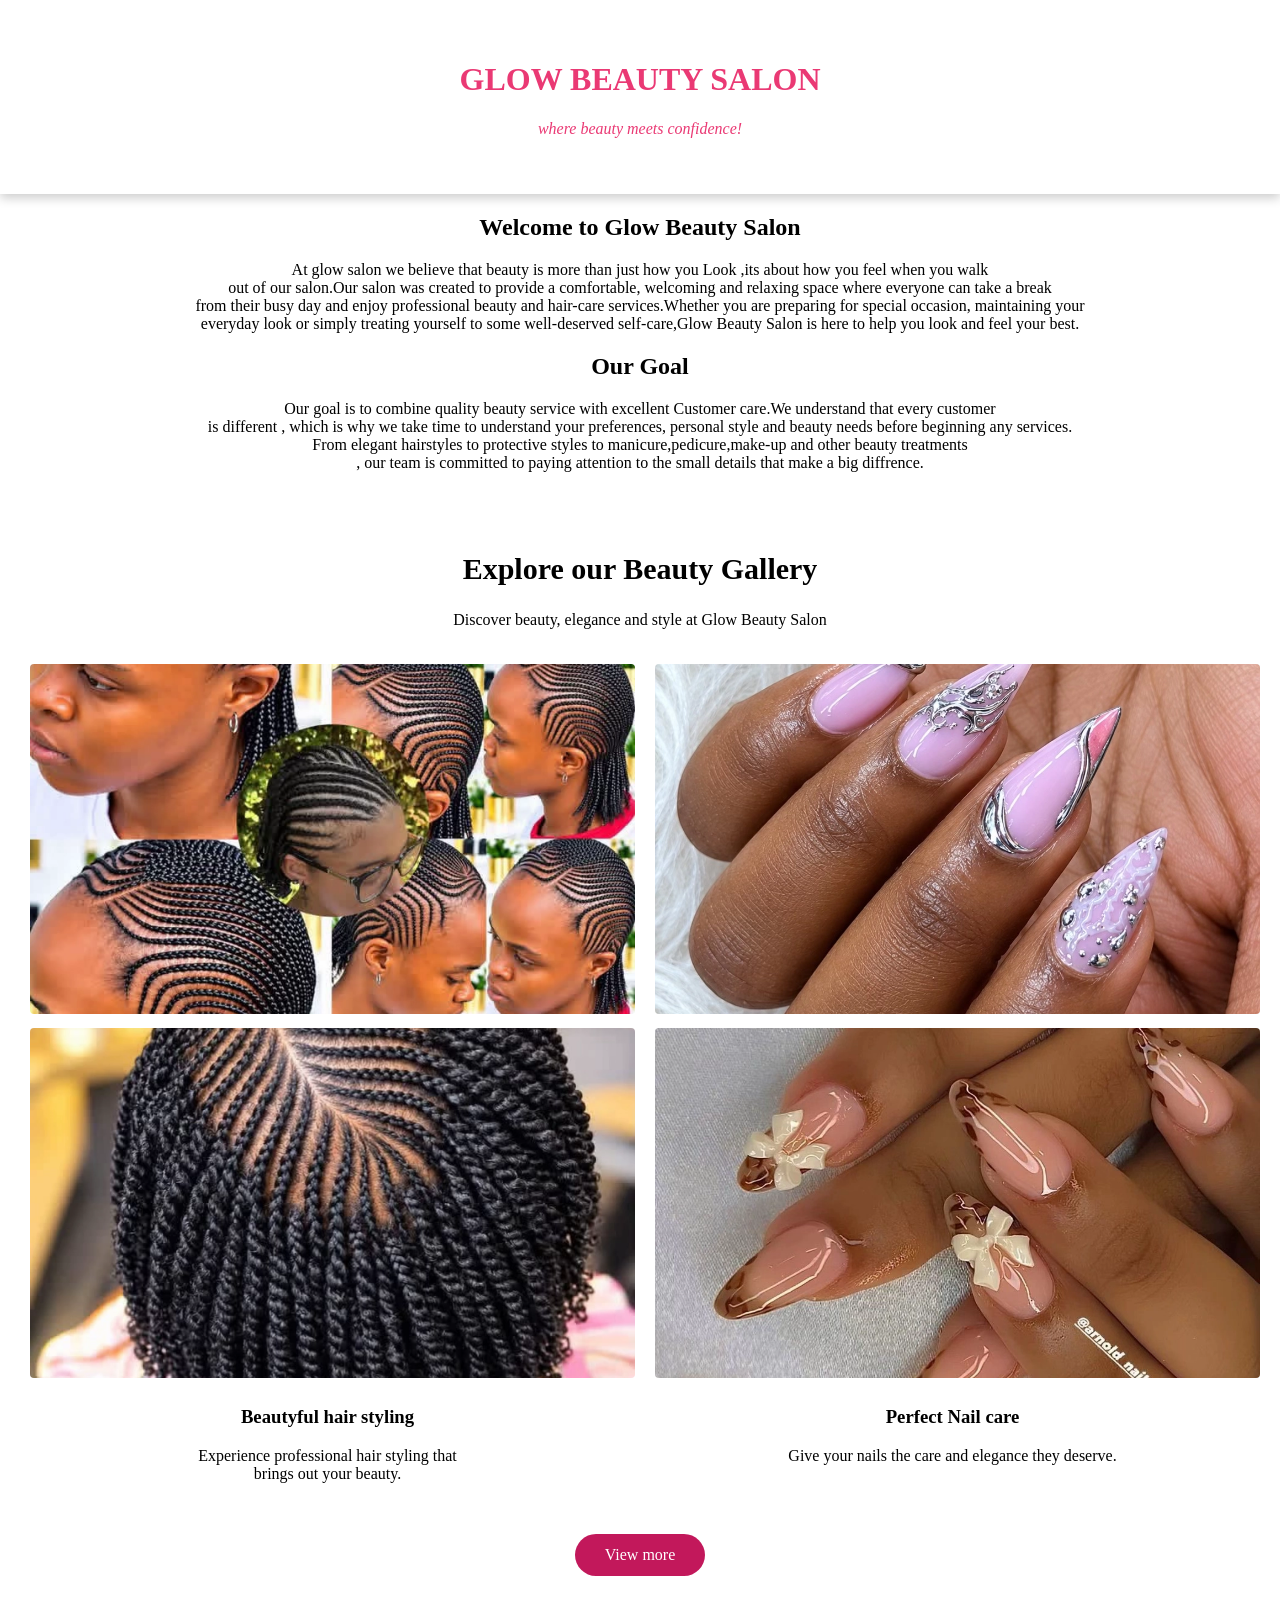
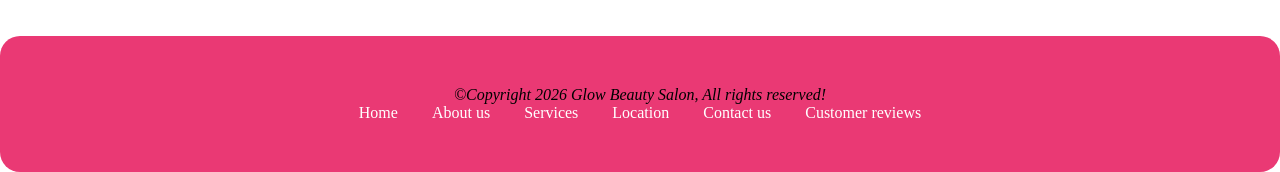
<file: portfolio/index.html>
<!DOCTYPE html>
<html lang="en">

<head>
    <meta charset="UTF-8">
    <meta name="viewport" content="width=device-width, initial-scale=1.0">
    <title>GLOW BEAUTY SALON</title>
    <link rel="stylesheet" href="style.css">
</head>

<body>
    <header>
        <h1>GLOW BEAUTY SALON</h1>
        <P><I>where beauty meets confidence!</I></P>
    </header>
    <h2>Welcome to Glow Beauty Salon</h2>
    <p>At glow salon we believe that beauty is more than just how you Look
        ,its about how you feel when you walk<br>out of our salon.Our salon
        was created to provide a comfortable, welcoming and relaxing space
        where everyone can take a break<br>from their busy day and enjoy
        professional beauty and hair-care services.Whether you are preparing
        for special occasion, maintaining your<br> everyday look or simply
        treating yourself to some well-deserved self-care,Glow Beauty Salon is
        here to help you look and feel your best.
    </p>
    <h2>Our Goal</h2>
    <p>Our goal is to combine quality beauty service with excellent Customer
        care.We understand that every customer<br> is different , which is why
        we take time to understand your preferences, personal style and beauty
        needs before beginning any services.<br>From elegant hairstyles to
        protective styles to manicure,pedicure,make-up and other beauty treatments
        <br>, our team is committed to paying attention to the small details that
        make a big diffrence.


    </p>
    <section class="gallery">
        <h2>Explore our Beauty Gallery</h2>
        <p>Discover beauty, elegance and style at Glow Beauty Salon</p>

        <div class="gallery-container">

            <div class="gallery-card">
                <img src="../images/hair.webp" alt="Hair-styling">
                <img src="../images/hair2.webp" alt="Hair-styling">
                <h3>Beautyful hair styling</h3>
                <p>Experience professional hair styling that <br>brings out 
                    your beauty.
                </p>
            </div>

            <div class="gallery-card">
                <img src="../images/nails2.webp" alt="Nail services">
                <img src="../images/nails.webp" alt="Nail services">
                <h3>Perfect Nail care</h3>
                <p>Give your nails the care and elegance they deserve.</p>
            </div>


        </div>

        <div class="view-more">
            <a href="gallery.html">View more</a>
        </div>
    </section>


    <footer>
        <i>&#169;Copyright 2026 Glow Beauty Salon, All rights reserved!</i><br>
        <nav>
            <a href="index.html">Home</a>
            <a href="Aboutus.html">About us</a>
            <a href="services.html">Services</a>
            <a href="Location.html">Location</a>
            <a href="Contact.html">Contact us</a>
            <a href="customerreviews.html">Customer reviews</a>
        </nav>
    </footer>
</body>

</html>
</file>
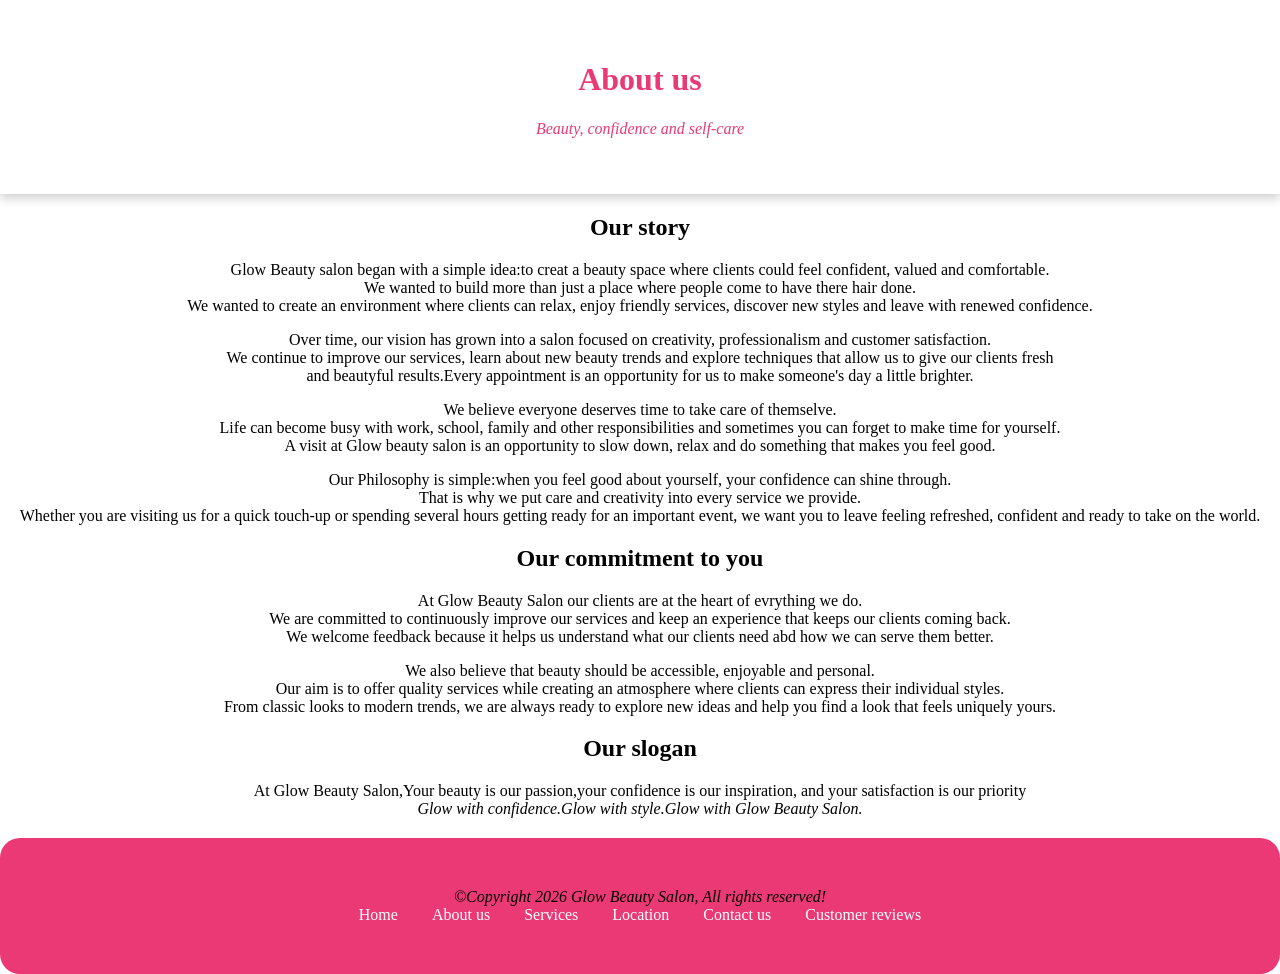
<file: portfolio/Aboutus.html>
<!DOCTYPE html>
<html lang="en">

<head>
    <meta charset="UTF-8">
    <meta name="viewport" content="width=device-width, initial-scale=1.0">
    <title>About us</title>
    <link rel="stylesheet" href="style.css">
</head>

<body>
    <header>
        <h1>About us</h1>
        <p><i>Beauty, confidence and self-care</i></p>
    </header>
    <section class="Aboutus">
        <h2>Our story</h2>
        <p>Glow Beauty salon began with a simple idea:to creat
            a beauty space where clients could feel confident,
            valued and comfortable.<br>We wanted to build more
            than just a place where people come to have there
            hair done.<br>We wanted to create an environment
            where clients can relax, enjoy friendly services,
            discover new styles and leave with renewed confidence.

        </p>
        <p>
            Over time, our vision has grown into a salon focused
            on creativity, professionalism and customer satisfaction.<br>
            We continue to improve our services, learn about new beauty
            trends and explore techniques that allow us to give our clients
            fresh <br>and beautyful results.Every appointment is an
            opportunity for us to make someone's day a little brighter.
        </p>
        <p>
            We believe everyone deserves time to take care of themselve.
            <br>Life can become busy with work, school, family and other
            responsibilities and sometimes you can forget to make time 
            for yourself.<br> A visit at Glow beauty salon is an opportunity
             to slow down, relax and do something that makes you feel good.
        </p>
        <p>
            Our Philosophy is simple:when you feel good about yourself, your
            confidence can shine through.<br>That is why we put care and creativity
            into every service we provide.<br>Whether you are visiting us for a 
            quick touch-up or spending several hours getting ready for an important 
            event, we want you to leave feeling refreshed, confident and ready to
            take on the world.
        </p>
        <h2>Our commitment to you</h2>
        <p>
            At Glow Beauty Salon our clients are at the heart of evrything we
            do.<br>We are committed to continuously improve our services and
            keep an experience that keeps our clients coming back.<br>We 
            welcome feedback because it helps us understand what our clients
             need abd how we can serve them better.
        </p>
        <p>
            We also believe that beauty should be accessible, enjoyable and
            personal.<br>Our aim is to offer quality services while creating 
            an atmosphere where clients can express their individual styles.
            <br>From classic looks to modern trends, we are always ready to 
            explore new ideas and help you find a look that feels uniquely yours.
        </p>
        <div class="slogan">
            <h2>Our slogan</h2>
            <p>
                At Glow Beauty Salon,Your beauty is our passion,your confidence 
                is our inspiration, and your satisfaction is our priority<br>
                <i>
                    Glow with confidence.Glow with style.Glow with Glow Beauty Salon.
                </i> 
            </p>
        </div>
    </section>
    <footer>
        <i>&#169;Copyright 2026 Glow Beauty Salon, All rights reserved!</i><br>
        <nav>
            <a href="index.html">Home</a>
            <a href="Aboutus.html">About us</a>
            <a href="services.html">Services</a>
            <a href="Location.html">Location</a>
            <a href="Contact.html">Contact us</a>
            <a href="customerreviews.html">Customer reviews</a>
        </nav>
    </footer>
</body>

</html>
</file>
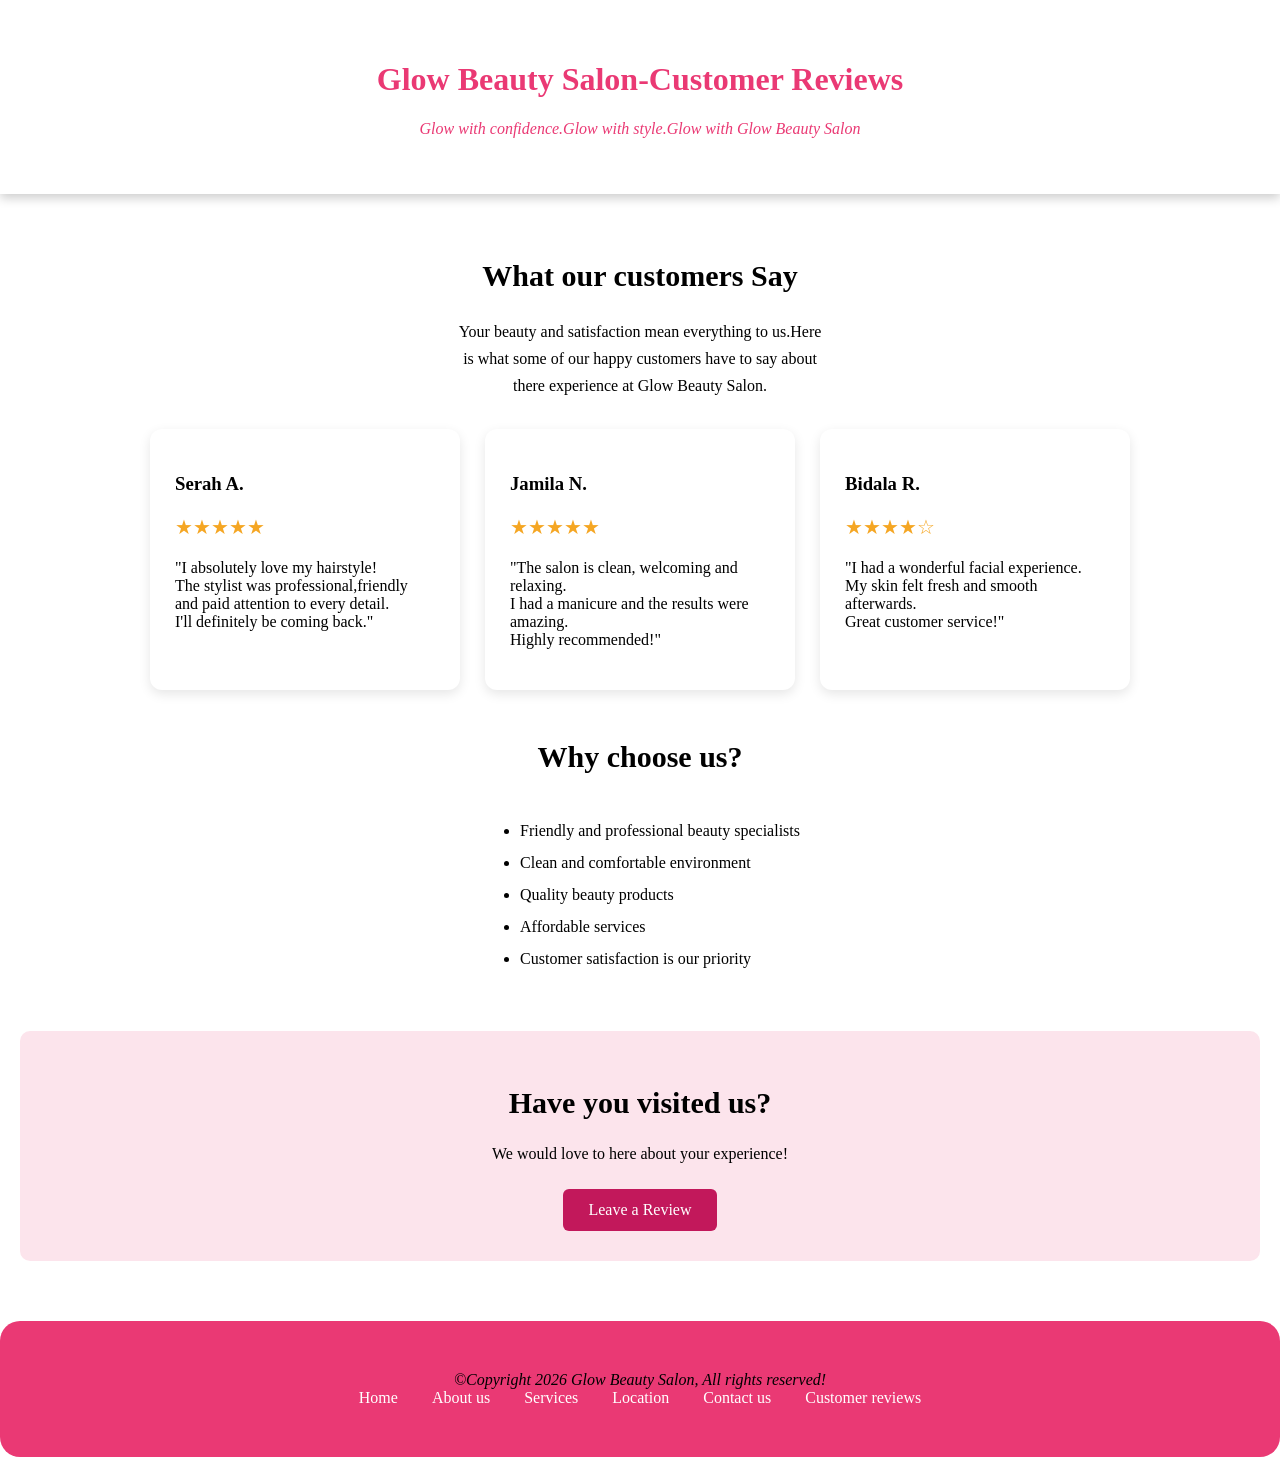
<file: portfolio/customerreviews.html>
<!DOCTYPE html>
<html lang="en">

<head>
    <meta charset="UTF-8">
    <meta name="viewport" content="width=device-width, initial-scale=1.0">
    <title>Customer reviews</title>
    <link rel="stylesheet" href="style.css">
</head>

<body>
    <header>
        <h1>Glow Beauty Salon-Customer Reviews</h1>
        <p>
            <i>Glow with confidence.Glow with style.Glow with
                Glow Beauty Salon
            </i>
        </p>
    </header>
    <section class="reviews">
        <h2>What our customers Say</h2>
        <p class="intro">
            Your beauty and satisfaction mean everything to us.Here<br>
            is what some of our happy customers have to say about<br>
            there experience at Glow Beauty Salon.
        </p>
        <div class="review-container">

            <div class="review-card">
                <h3>Serah A.</h3>
                <p class="stars">★★★★★</p>
                <p>
                    "I absolutely love my hairstyle!<br>
                    The stylist was professional,friendly<br>
                    and paid attention to every detail.<br>
                    I'll definitely be coming back."
                </p>
            </div>

            <div class="review-card">
                <h3>Jamila N.</h3>
                <p class="stars">★★★★★</p>
                <p>
                    "The salon is clean, welcoming and relaxing.<br>
                    I had a manicure and the results were amazing.<br>
                    Highly recommended!"

                </p>
            </div>

            <div class="review-card">
                <h3>Bidala R.</h3>
                <p class="stars">★★★★☆</p>
                <p>
                    "I had a wonderful facial experience.<br>
                    My skin felt fresh and smooth afterwards.<br>
                    Great customer service!"

                </p>
            </div>
        </div>

        <div class="choose-us">
            <h2>Why choose us?</h2>
            <ul>
                <li>Friendly and professional beauty specialists</li>
                <li>Clean and comfortable environment</li>
                <li>Quality beauty products</li>
                <li>Affordable services</li>
                <li>Customer satisfaction is our priority</li>
            </ul>
        </div>

        <div class="review-button">
            <h2>Have you visited us?</h2>
            <p>We would love to here about your experience!</p>
            <a href="mailto:mitchellemenya210@gmail.com">
                Leave a Review
            </a>
        </div>
    </section>
    <footer>
        <i>&#169;Copyright 2026 Glow Beauty Salon, All rights reserved!</i><br>
        <nav>
            <a href="index.html">Home</a>
            <a href="Aboutus.html">About us</a>
            <a href="services.html">Services</a>
            <a href="Location.html">Location</a>
            <a href="Contact.html">Contact us</a>
            <a href="customerreviews.html">Customer reviews</a>
        </nav>
    </footer>
</body>

</html>
</file>
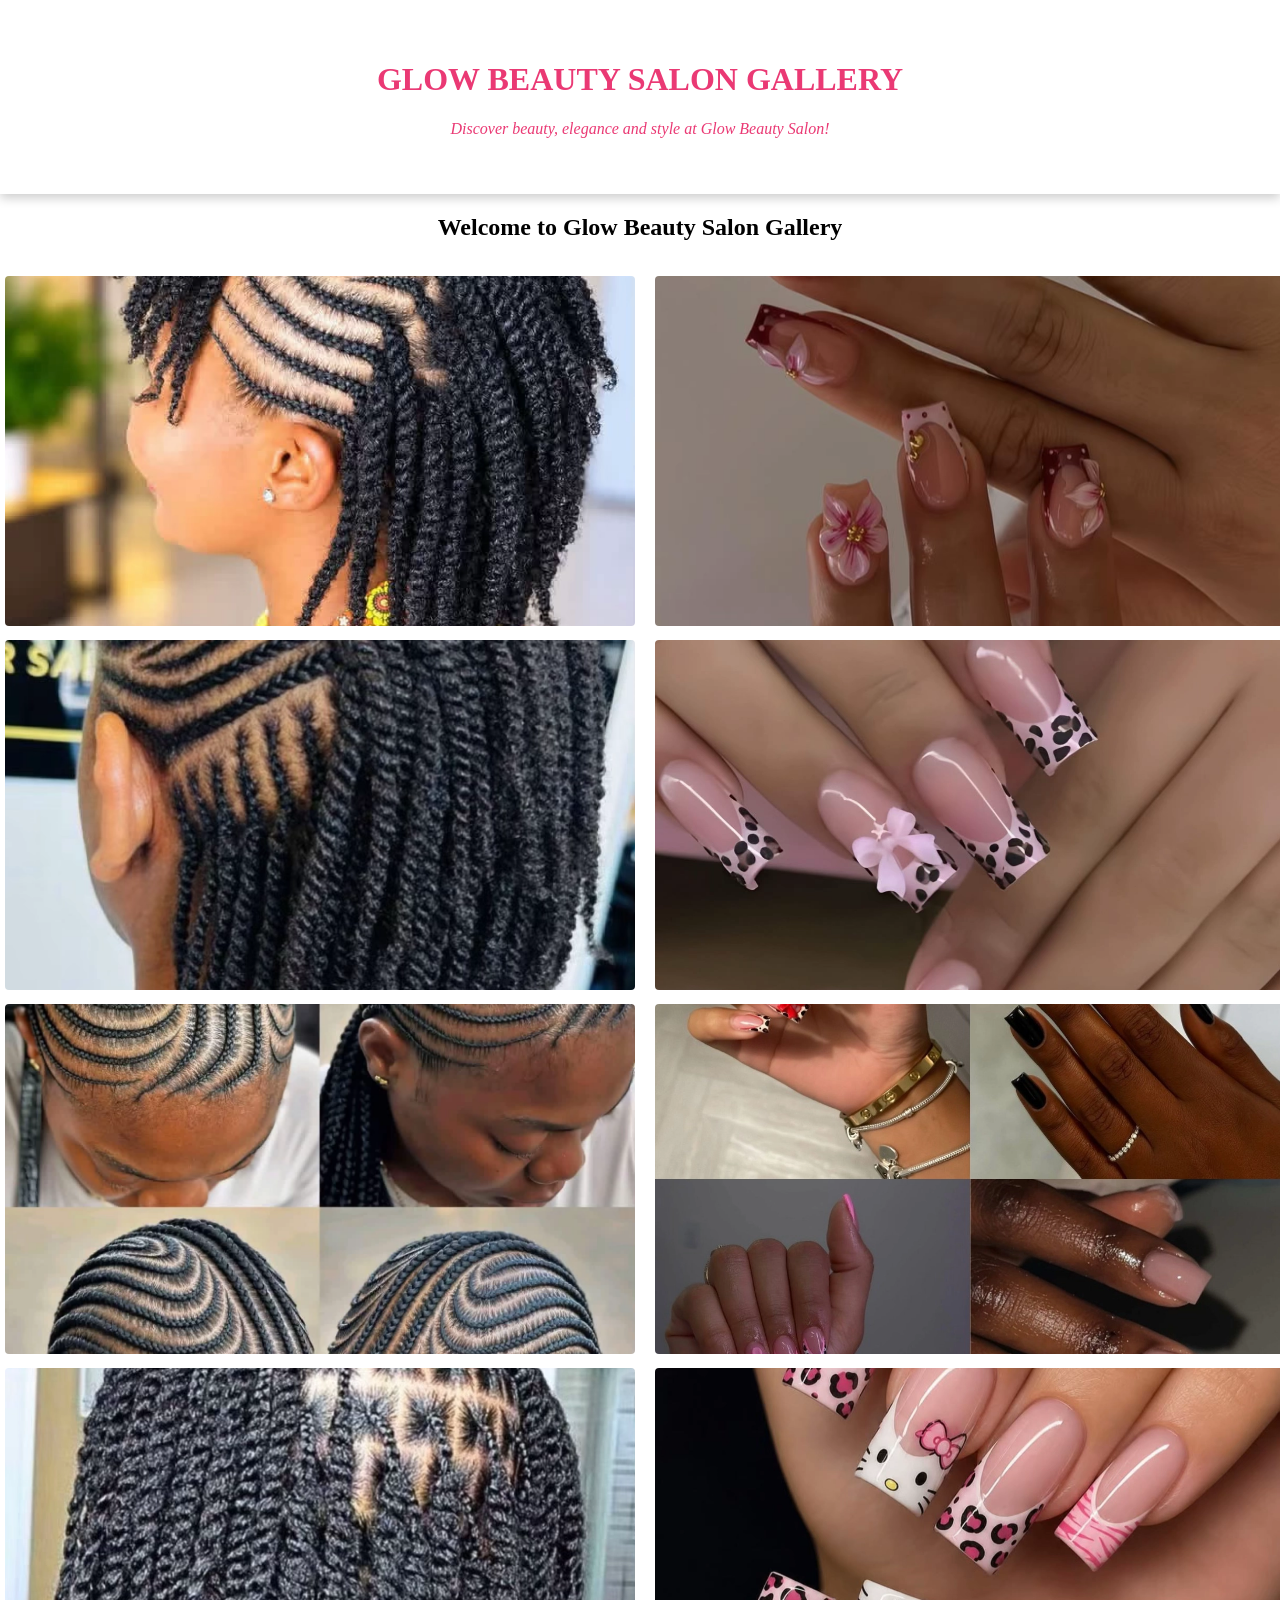
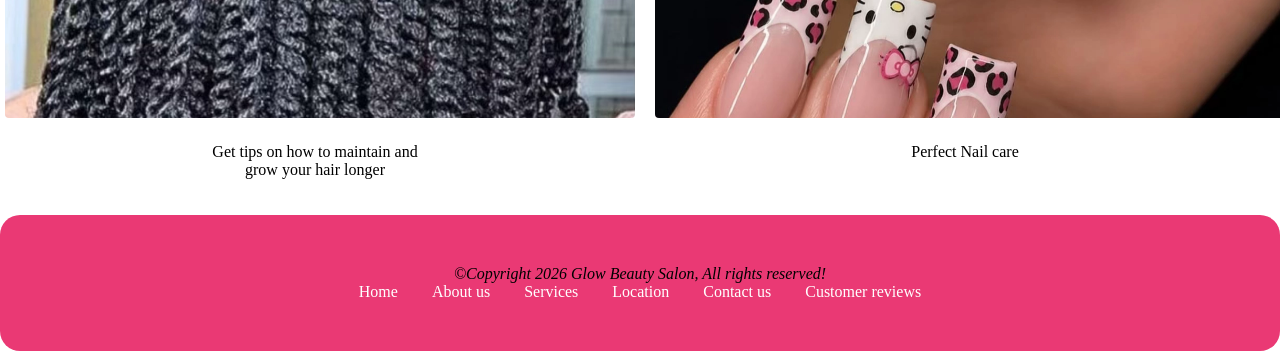
<file: portfolio/gallery.html>
<!DOCTYPE html>
<html lang="en">
<head>
    <meta charset="UTF-8">
    <meta name="viewport" content="width=device-width, initial-scale=1.0">
    <title>Document</title>
    <link rel="stylesheet" href="style.css">
</head>
<body>
      <header>
        <h1>GLOW BEAUTY SALON GALLERY</h1>
        <P><I>Discover beauty, elegance and style at Glow Beauty Salon!</I></P>
    </header>
    <h2>Welcome to Glow Beauty Salon Gallery</h2>
       <div class="gallery-container">
       <div class="gallery-card">
        <img src="../images/hair3.webp" alt="Hair styling">
        <img src="../images/hair4.webp" alt="Hair-styling">
        <img src="../images/hair5.webp" alt="Hair styling">
        <img src="../images/hair6.webp" alt="Hair styling">
        <p>Get tips on how to maintain and<br> grow your hair longer</p>

       </div>

       <div class="gallery-card">
        <img src="../images/nails4.webp" alt="Nail services">
        <img src="../images/nails5.webp" alt="Nail services">
        <img src="../images/nails6.webp" alt="Nail services">
        <img src="../images/nails7.webp" alt="Nail services">
        <p>Perfect Nail care</p>
       </div>


       </div>

    <footer>
        <i>&#169;Copyright 2026 Glow Beauty Salon, All rights reserved!</i><br>
        <nav>
            <a href="index.html">Home</a>
            <a href="Aboutus.html">About us</a>
            <a href="services.html">Services</a>
            <a href="Location.html">Location</a>
            <a href="Contact.html">Contact us</a>
            <a href="customerreviews.html">Customer reviews</a>
        </nav>
    </footer>
</body>
</html>
</file>
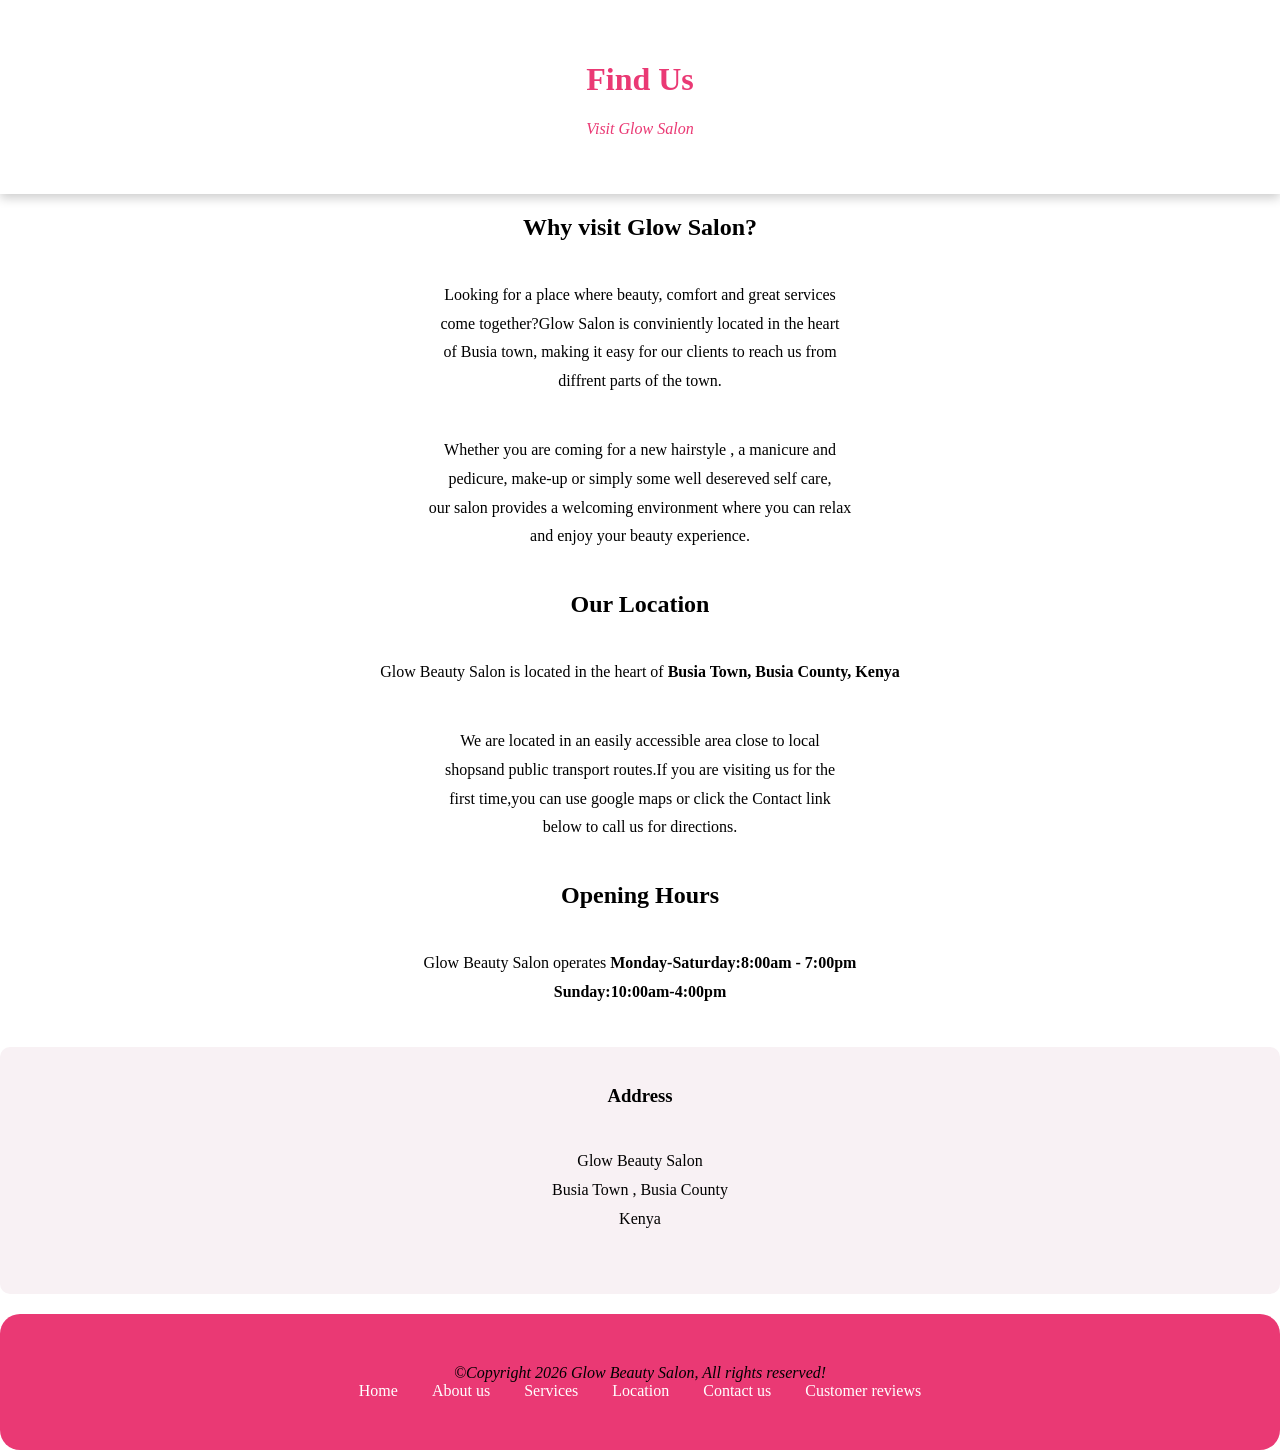
<file: portfolio/Location.html>
<!DOCTYPE html>
<html lang="en">

<head>
  <meta charset="UTF-8">
  <meta name="viewport" content="width=device-width, initial-scale=1.0">
  <title>Location</title>
  <link rel="stylesheet" href="style.css">
</head>

<body>
  <header>
    <h1>Find Us</h1>
    <p><i>Visit Glow Salon</i></p>
  </header>

  <section class="Location">
    <h2>Why visit Glow Salon?</h2>
    <p>Looking for a place where beauty, comfort and great services<br>
      come together?Glow Salon is conviniently located in the heart <br>
      of Busia town, making it easy for our clients to reach us from <br>
      diffrent parts of the town.
    </p>
    <p>Whether you are coming for a new hairstyle , a manicure and<br>
      pedicure, make-up or simply some well desereved self care, <br>
      our salon provides a welcoming environment where you can relax<br>
      and enjoy your beauty experience.
    </p>
    <h2>Our Location</h2>
    <p>Glow Beauty Salon is located in the heart of
      <strong>Busia Town, Busia County, Kenya</strong>
    </p>
    <p>We are located in an easily accessible area close to local <br>
      shopsand public transport routes.If you are visiting us for the <br>
      first time,you can use google maps or click the Contact link<br>
      below to call us for directions.
    </p>
    <h2>Opening Hours</h2>
    <p>Glow Beauty Salon operates
      <strong>Monday-Saturday:8:00am - 7:00pm <br>
        Sunday:10:00am-4:00pm
      </strong>
    </p>
    <div class="address">
      <h3>Address</h3>
      <p>Glow Beauty Salon<br>
        Busia Town , Busia County<br>
        Kenya</p>
    </div>
  </section>
  <footer>
    <i>&#169;Copyright 2026 Glow Beauty Salon, All rights reserved!</i><br>
    <nav>
      <a href="index.html">Home</a>
      <a href="Aboutus.html">About us</a>
      <a href="services.html">Services</a>
      <a href="Location.html">Location</a>
      <a href="Contact.html">Contact us</a>
      <a href="customerreviews.html">Customer reviews</a>
    </nav>
  </footer>
</body>

</html>
</file>
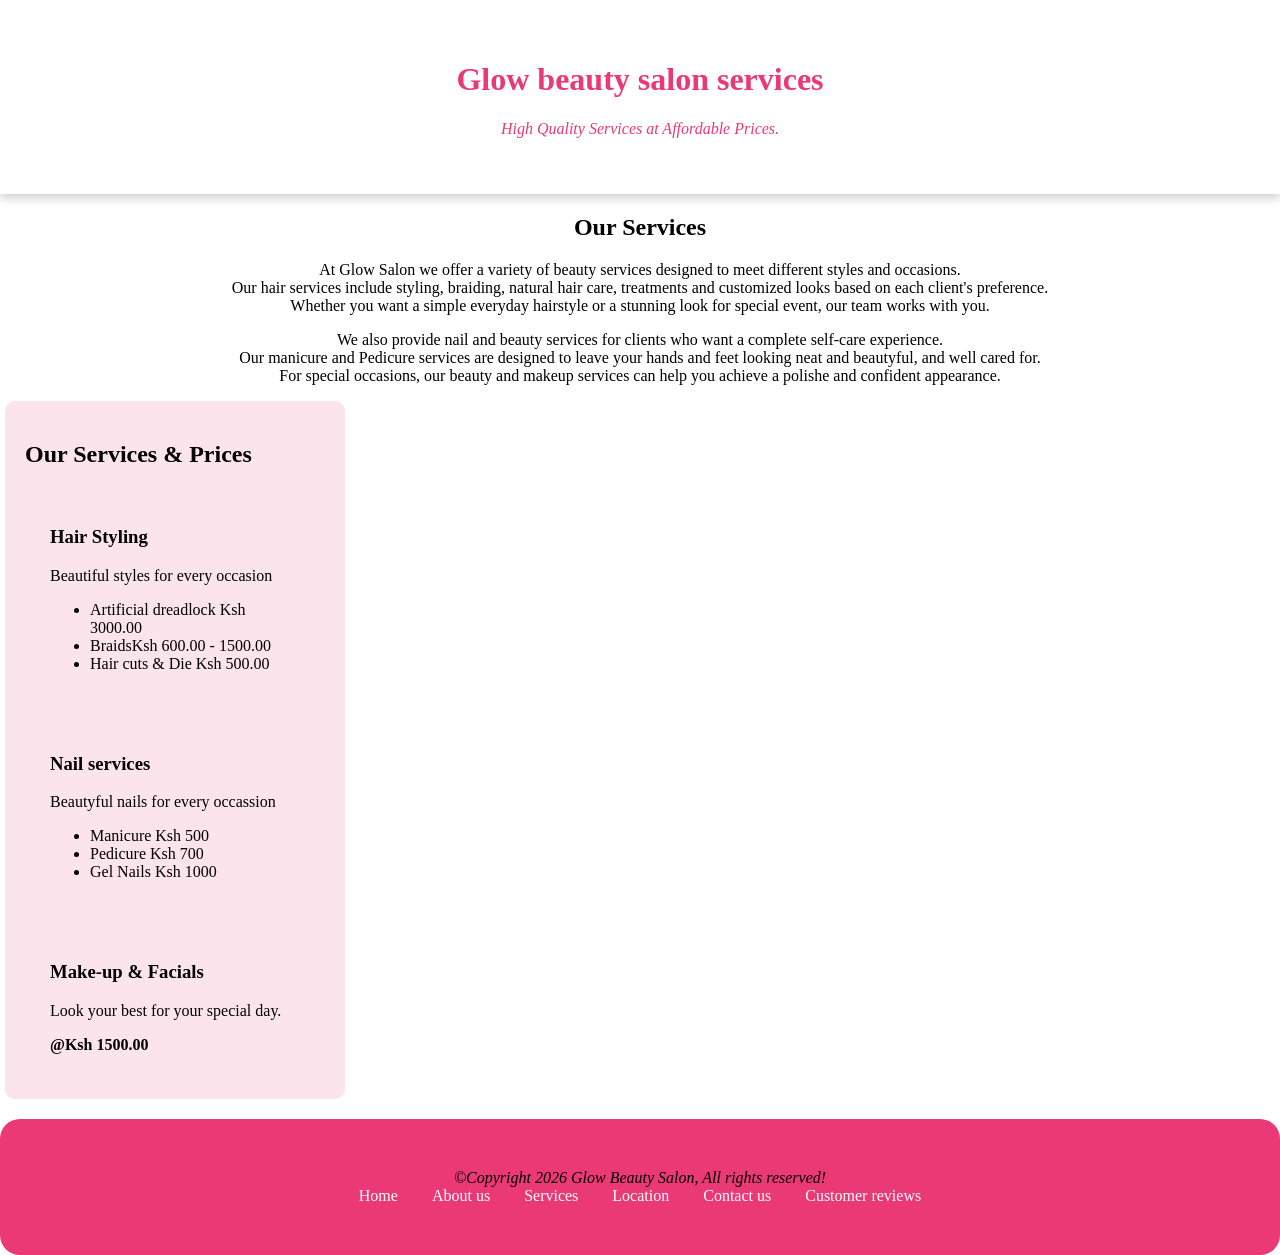
<file: portfolio/services.html>
<!DOCTYPE html>
<html lang="en">

<head>
    <meta charset="UTF-8">
    <meta name="viewport" content="width=device-width, initial-scale=1.0">
    <title>services</title>
    <link rel="stylesheet" href="style.css">
</head>

<body>
    <header>
        <h1>Glow beauty salon services</h1>
        <p><i>High Quality Services at Affordable Prices.</i></p>
    </header>
    <h2>Our Services</h2>
    <p>At Glow Salon we offer a variety of beauty services
        designed to meet different styles and occasions.<br>
        Our hair services include styling, braiding, natural
        hair care, treatments and customized looks based on
        each client's preference.<br>Whether you want a
        simple everyday hairstyle or a stunning look for
        special event, our team works with you.
    </p>
    <p>
        We also provide nail and beauty services for clients who
        want a complete self-care experience.<br>Our manicure and
        Pedicure services are designed to leave your hands and feet
        looking neat and beautyful, and well cared for.<br>For
        special occasions, our beauty and makeup services can help
        you achieve a polishe and confident appearance.
    </p>

    <div class="services">
        <h2>Our Services & Prices</h2>

        <div class="services">
            <h3>Hair Styling</h3>
            <p>Beautiful styles for every occasion</p>
            <ul>

                <li>Artificial dreadlock<span> Ksh 3000.00</span></li>
                <li>Braids<span>Ksh 600.00 - 1500.00</span></li>
                <li>Hair cuts & Die<span> Ksh 500.00</span></li>

            </ul>
        </div>

        <div class="services">
            <h3>Nail services</h3>
            <p>Beautyful nails for every occassion</p>
            <ul>
                <li>Manicure <span>Ksh 500</span></li>
                <li>Pedicure <span>Ksh 700</span></li>
                <li>Gel Nails <span>Ksh 1000</span></li>
            </ul>

        </div>

        <div class="services">
            <h3>Make-up & Facials</h3>
            <p>Look your best for your special day.</p>
            <strong>@Ksh 1500.00</strong>
        </div>
    </div>
    <footer>
        <i>&#169;Copyright 2026 Glow Beauty Salon, All rights reserved!</i><br>
        <nav>
            <a href="index.html">Home</a>
            <a href="Aboutus.html">About us</a>
            <a href="services.html">Services</a>
            <a href="Location.html">Location</a>
            <a href="Contact.html">Contact us</a>
            <a href="customerreviews.html">Customer reviews</a>
        </nav>
    </footer>
</body>

</html>
</file>
<file: portfolio/style.css>
body {
  font-family: Georgia, 'Times New Roman', Times, serif;
  text-align: center;
  background-color: white;
  margin: 0;
}

header {
  background-color: white;
  color: rgb(234, 57, 116);
  padding: 40px;
  box-shadow: 0 4px 10px rgba(0, 0, 0, 0.2);

}
.services{
  text-align: left;
  margin: 5px;
  padding: 20px;
  background-color: #fce4ec;
  max-width: 300px;
  border-radius: 10px;
}
.WhatsApp {
  display: inline-block;
  background-color: green;
  color: white;
  padding: 12px 25px;
  border-radius: 20px;
  text-decoration: none;
  margin-top: 10px;
}
.WhatsApp:hover{
  color: grey;
  transform: scale(1.05);
}

button {
  display: inline-block;
  background-color: rgb(9, 134, 59);
  color: white;
  padding: 12px 25px;
  border-radius: 20px;
  text-decoration: wavy;
  margin-top: 10px;
}
button:hover{
  color: grey;
  transform: scale(1.05);
}

footer {
  background-color: rgb(234, 57, 116);
  padding: 50px;
  border-radius: 20px;
  margin-top: 20px;
}

nav a {
  text-decoration: none;
  margin: 0 15px;
  color: white;
  font-size: 16px;
  transition: 0.3s;
}

nav a:hover {
  color: #f4a6c1;
}
.Location p{
  text-align: center;
  margin: 40px;
  line-height: 1.8;
  
}

.address {
  margin-top: 30px;
  padding: 20px;
  background: #f8f1f4;
  border-radius: 10px;
}

.address h3 {
  margin-bottom: 10px;
}

.reviews{
  padding: 40px 20px;
  text-align: center;
}

.reviews h2{
  color: black;
  font-size: 30px;
}

.intro{
  max-width: 650px;
  margin: 15px auto 30px;
  line-height: 1.7;
}

.review-container{
  display: flex;
  justify-content: center;
  gap: 25px;
  flex-wrap: wrap;
}

.review-card{
  background-color: white;
  padding: 25px;
  width: 260px;
  border-radius: 12px;
  box-shadow: 0 4px 12px rgba(0,0,0,0.1);
  text-align: left;
}

.review-card h3{
  color: black;
}

.stars{
  color: #f5a623;
  font-size: 20px;
}
.choose-us{
  margin-top: 50px;
}
.choose-us ul{
  display: inline-block;
  text-align: left;
  line-height: 2;
}
.review-button{
  margin-top: 40px;
  padding: 30px;
  background-color: #fce4ec;
  border-radius: 10px;
}
.review-button a{
  display: inline-block;
  background-color: #c2185b;
  color: white;
  padding: 12px 25px;
  text-decoration: none;
  border-radius: 6px;
  margin-top: 10px;
}
.review-button a:hover{
  background-color: #880e4f;
  transform: scale(1.05);
}

.gallery{
  padding: 40px 25px;
  text-align: center;
}
.gallery h2{
  color: black;
  font-size: 30px;
}
.gallery-container{
  display: grid;
  grid-template-columns: repeat(2,1fr);
  gap: 20px;
  margin-top: 30px;
}
.gallery-card{
  text-align: center;
}
.gallery-card img{
  width: 100%;
  height: 350px;
  object-fit: cover;
  border-radius: 4px;
  margin: 5px;
  margin-right: 5px;
  margin-left: 5px;
}
.view-more{
  margin-top: 35px;
  text-align: center;
}
.view-more a{
  display: inline-block;
  background-color: #c2185b;
  color: white;
  padding: 12px 30px;
  text-decoration: none;
  border-radius: 25px;
  font-size: 16px;
  transition: 0.3s;
}
.view-more a:hover{
  background-color: #880e4f;
  transform: scale(1.05);
}
</file>
